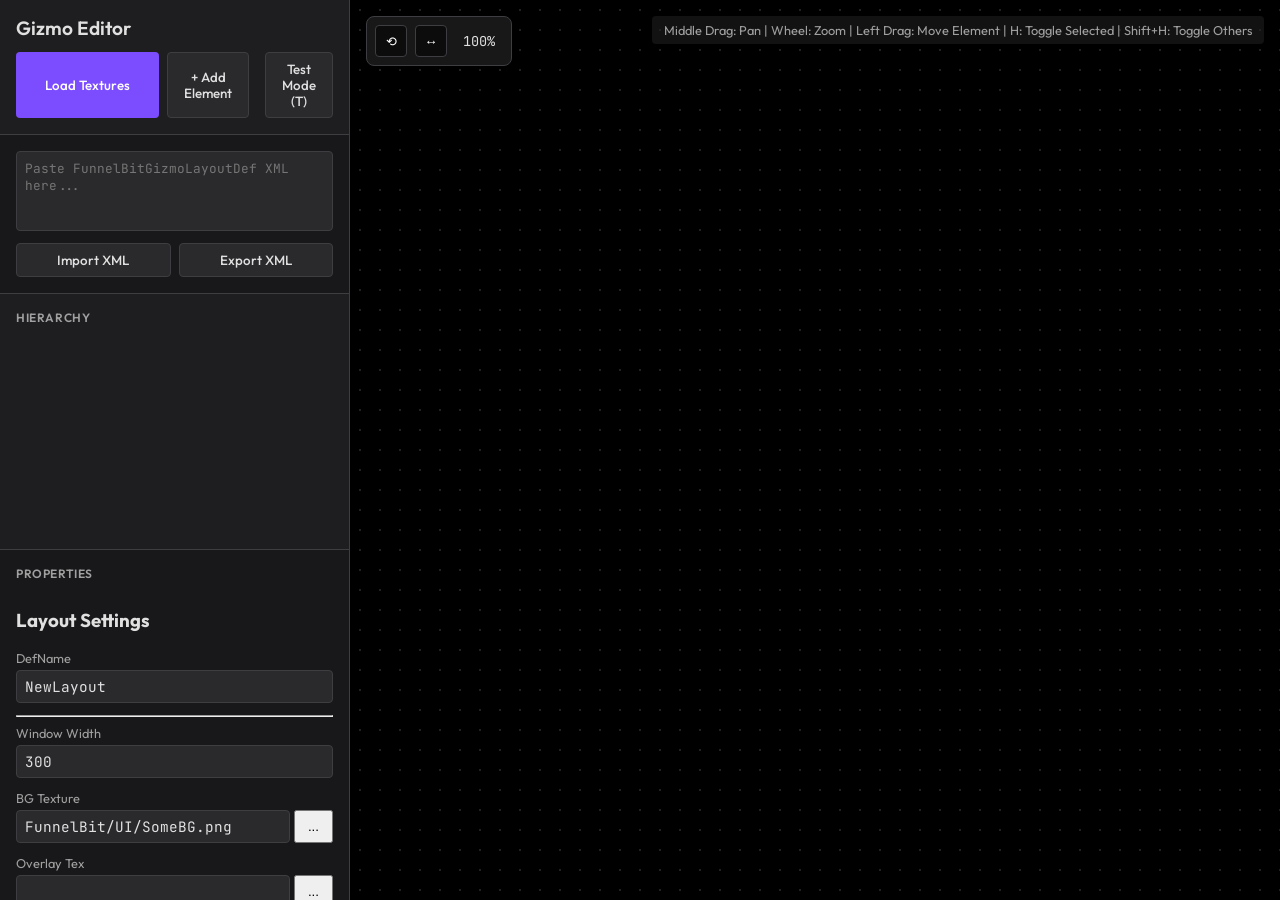
<file: _funnelbit/Tools/GizmoEditor/index.html>
<!DOCTYPE html>
<html lang="en">

<head>
    <meta charset="UTF-8">
    <meta name="viewport" content="width=device-width, initial-scale=1.0">
    <title>FunnelBit Gizmo Editor</title>
    <link rel="stylesheet" href="styles.css">
    <!-- Google Fonts for premium feel as requested -->
    <link rel="preconnect" href="https://fonts.googleapis.com">
    <link rel="preconnect" href="https://fonts.gstatic.com" crossorigin>
    <link
        href="https://fonts.googleapis.com/css2?family=Outfit:wght@300;400;500;600&family=JetBrains+Mono:wght@400&display=swap"
        rel="stylesheet">
    <script>
        window.onerror = function (msg, url, line, col, error) {
            alert("Error: " + msg + "\n" + url + ":" + line + ":" + col);
            return false;
        };
    </script>
</head>

<body>
    <div class="app-container">
        <!-- Sidebar / Editor Panel -->
        <div class="sidebar">
            <div class="sidebar-header">
                <h1>Gizmo Editor</h1>
                <div class="toolbar">
                    <button id="btn-load-tex" class="btn primary">Load Textures</button>
                    <!-- Hidden file input for directory selection -->
                    <input type="file" id="file-input-tex" webkitdirectory directory style="display: none;">
                </div>
            </div>

            <div class="io-panel">
                <textarea id="xml-input" placeholder="Paste FunnelBitGizmoLayoutDef XML here..."></textarea>
                <div class="io-controls">
                    <button id="btn-import" class="btn secondary">Import XML</button>
                    <button id="btn-export" class="btn secondary">Export XML</button>
                </div>
            </div>

            <div class="tree-view-wrapper">
                <div class="section-title">Hierarchy</div>
                <div id="hierarchy-tree" class="tree-view"></div>
            </div>

            <div class="properties-panel">
                <div class="section-title">Properties</div>
                <div id="properties-content" class="properties-content">
                    <div class="empty-state">Select an element to edit properties</div>
                </div>
            </div>
        </div>

        <!-- Main Viewport -->
        <div class="viewport-container" id="viewport-container">
            <div class="viewport-overlay-ui">
                <div class="viewport-controls">
                    <button id="btn-reset-view" class="icon-btn" title="Reset View">⟲</button>
                    <button id="btn-auto-width" class="icon-btn" title="Auto Width from BG">↔</button>
                    <div class="zoom-level" id="zoom-level">100%</div>
                </div>
                <div class="help-hint">
                    Middle Drag: Pan | Wheel: Zoom | Left Drag: Move Element | H: Toggle Selected | Shift+H: Toggle
                    Others
                </div>
            </div>

            <!-- The "World" transformation container -->
            <div id="viewport-world" class="viewport-world">
                <!-- Elements will be rendered here -->
            </div>
        </div>
    </div>

    <!-- Texture Picker Modal -->
    <div id="texture-picker-modal" class="modal hidden">
        <div class="modal-content">
            <div class="modal-header">
                <h2>Select Texture</h2>
                <button class="close-modal">&times;</button>
            </div>
            <div class="modal-body">
                <input type="text" id="texture-search" placeholder="Filter textures...">
                <div id="texture-grid" class="texture-grid"></div>
            </div>
        </div>
    </div>

    <!-- Scripts loaded sequentially for file:// protocol compatibility -->
    <script src="xml.js"></script>
    <script src="app.js"></script>
</body>

</html>
</file>
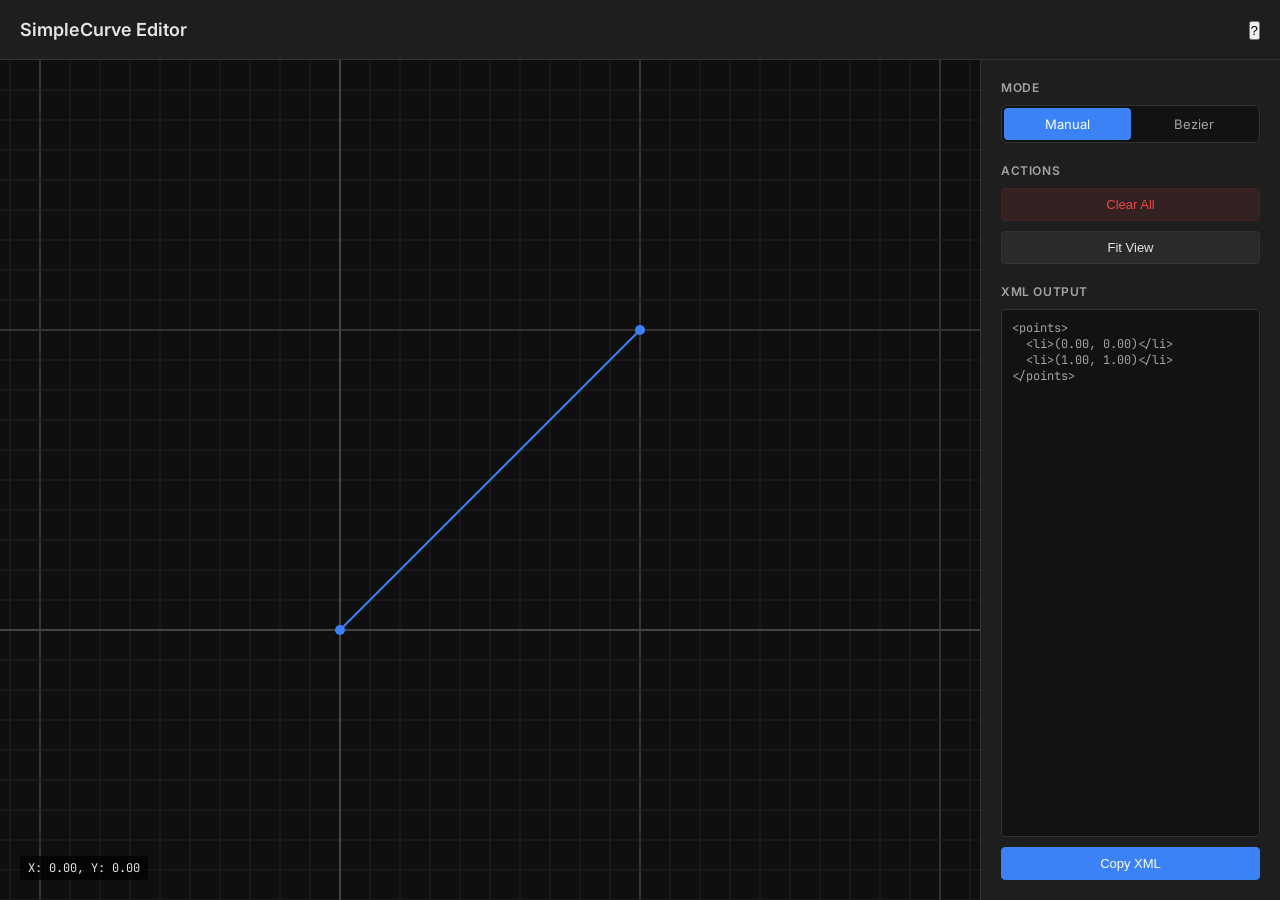
<file: _funnelbit/Tools/SimpleCurveEditor/index.html>
<!DOCTYPE html>
<html lang="en">

<head>
    <meta charset="UTF-8">
    <meta name="viewport" content="width=device-width, initial-scale=1.0">
    <title>RimWorld SimpleCurve Editor</title>
    <link rel="preconnect" href="https://fonts.googleapis.com">
    <link rel="preconnect" href="https://fonts.gstatic.com" crossorigin>
    <link
        href="https://fonts.googleapis.com/css2?family=Inter:wght@400;500;600&family=JetBrains+Mono:wght@400;500&display=swap"
        rel="stylesheet">
    <link rel="stylesheet" href="style.css">
</head>

<body>
    <div class="app-container">
        <header class="app-header">
            <h1>SimpleCurve Editor</h1>
            <div class="header-controls">
                <button id="helpBtn" class="icon-btn" title="Help">?</button>
            </div>
        </header>

        <main class="editor-workspace">
            <div class="canvas-container" id="canvasContainer">
                <canvas id="curveCanvas"></canvas>
                <div class="canvas-overlay">
                    <div class="coords-display" id="coordsDisplay">X: 0.00, Y: 0.00</div>
                </div>
            </div>

            <aside class="sidebar">
                <div class="panel-section">
                    <h2>Mode</h2>
                    <div class="radio-group">
                        <label class="radio-btn">
                            <input type="radio" name="editMode" value="manual" checked>
                            <span>Manual</span>
                        </label>
                        <label class="radio-btn">
                            <input type="radio" name="editMode" value="bezier">
                            <span>Bezier</span>
                        </label>
                    </div>
                </div>

                <div class="panel-section" id="bezierControls" style="display: none;">
                    <h2>Bezier Settings</h2>
                    <div class="control-group">
                        <label>Sampling Mode</label>
                        <div class="radio-group" style="margin-bottom: 8px;">
                            <label class="radio-btn">
                                <input type="radio" name="samplingMode" value="uniform" checked>
                                <span>Uniform</span>
                            </label>
                            <label class="radio-btn">
                                <input type="radio" name="samplingMode" value="curvature">
                                <span>Curvature</span>
                            </label>
                        </div>
                    </div>
                    <div class="control-group">
                        <label for="bezierSamples">Samples</label>
                        <div style="display: flex; gap: 8px; align-items: center;">
                            <input type="range" id="bezierSamplesSlider" min="2" max="50" value="10">
                            <input type="number" id="bezierSamples" value="10" min="2" max="100" style="width: 50px;">
                        </div>
                    </div>
                </div>

                <div class="panel-section">
                    <h2>Actions</h2>
                    <button id="clearBtn" class="btn btn-danger">Clear All</button>
                    <button id="fitBtn" class="btn">Fit View</button>
                </div>

                <div class="panel-section flex-grow">
                    <h2>XML Output</h2>
                    <textarea id="xmlOutput" readonly class="code-editor"></textarea>
                    <button id="copyBtn" class="btn btn-primary">Copy XML</button>
                </div>
            </aside>
        </main>
    </div>
    <script src="script.js"></script>
</body>

</html>
</file>
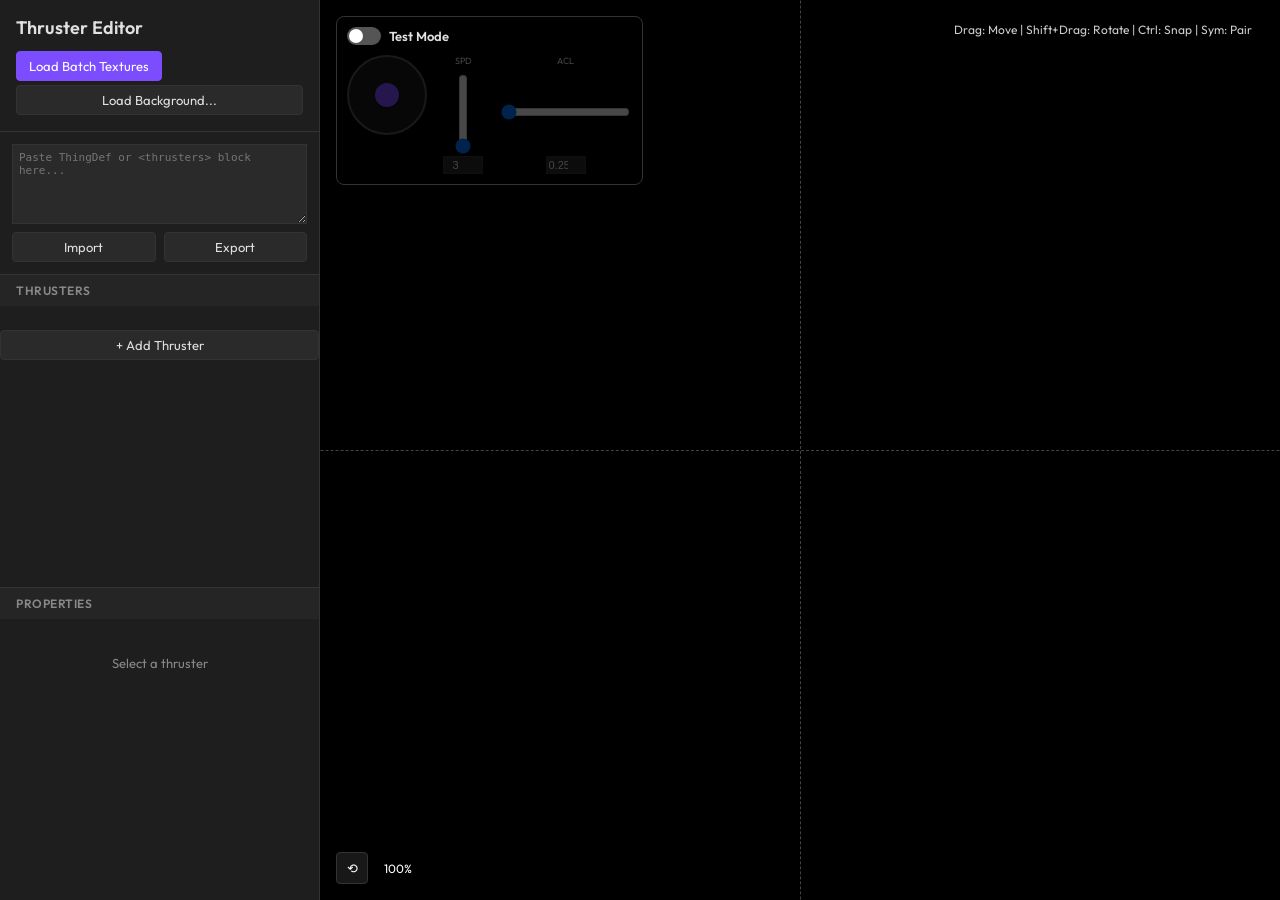
<file: _funnelbit/Tools/ThrusterEditor/index.html>
<!DOCTYPE html>
<html lang="en">

<head>
    <meta charset="UTF-8">
    <meta name="viewport" content="width=device-width, initial-scale=1.0">
    <title>FunnelBit Thruster Editor</title>
    <link rel="stylesheet" href="styles.css">
    <!-- Google Fonts -->
    <link rel="preconnect" href="https://fonts.googleapis.com">
    <link rel="preconnect" href="https://fonts.gstatic.com" crossorigin>
    <link
        href="https://fonts.googleapis.com/css2?family=Outfit:wght@300;400;500;600&family=JetBrains+Mono:wght@400&display=swap"
        rel="stylesheet">
    <script>
        window.onerror = function (msg, url, line, col, error) {
            alert("Error: " + msg + "\n" + url + ":" + line + ":" + col);
            return false;
        };
    </script>
</head>

<body>
    <div class="app-container">
        <!-- Sidebar -->
        <div class="sidebar">
            <div class="sidebar-header">
                <h1>Thruster Editor</h1>
                <div class="toolbar">
                    <button id="btn-load-tex" class="btn primary">Load Batch Textures</button>
                    <input type="file" id="file-input-tex" webkitdirectory directory style="display: none;">

                    <button id="btn-load-bg" class="btn secondary" style="margin-top:4px;">Load Background...</button>
                    <input type="file" id="file-input-bg" accept="image/png" style="display: none;">
                </div>
            </div>

            <div class="io-panel">
                <textarea id="xml-input" placeholder="Paste ThingDef or <thrusters> block here..."></textarea>
                <div class="io-controls">
                    <button id="btn-import" class="btn secondary">Import</button>
                    <button id="btn-export" class="btn secondary">Export</button>
                </div>
            </div>

            <div class="tree-view-wrapper">
                <div class="section-title">Thrusters</div>
                <div id="thruster-list" class="tree-view"></div>
                <button id="btn-add-thruster" class="btn secondary full-width">+ Add Thruster</button>
            </div>

            <div class="properties-panel">
                <div class="section-title">Properties</div>
                <div id="properties-content" class="properties-content">
                    <div class="empty-state">Select a thruster to edit</div>
                </div>
            </div>
        </div>

        <!-- Viewport -->
        <div class="viewport-container" id="viewport-container">
            <div class="viewport-overlay-ui">
                <div class="viewport-controls">
                    <button id="btn-reset-view" class="icon-btn" title="Reset View">⟲</button>
                    <div class="zoom-level" id="zoom-level">100%</div>
                </div>

                <!-- Simulation Controls -->
                <div class="sim-controls">
                    <div class="sim-header">
                        <label class="switch">
                            <input type="checkbox" id="sim-toggle">
                            <span class="slider round"></span>
                        </label>
                        <span>Test Mode</span>
                    </div>
                    <div id="sim-panel" class="sim-panel disabled">
                        <div class="joystick-area">
                            <div id="joystick-base" class="joystick-base">
                                <div id="joystick-knob" class="joystick-knob"></div>
                            </div>
                        </div>
                        <div class="speed-control">
                            <label style="font-size:9px; margin-bottom:2px;">SPD</label>
                            <div class="speed-slider-track">
                                <input type="range" id="sim-speed" min="0" max="3" step="0.1" value="0"
                                    orient="vertical">
                            </div>
                            <input type="number" id="sim-max-speed" value="3" class="speed-input" title="Max Speed">
                        </div>
                        <div class="speed-control">
                            <label style="font-size:9px; margin-bottom:2px;">ACL</label>
                            <div class="speed-slider-track">
                                <input type="range" id="sim-accel" min="0" max="0.25" step="0.01" value="0"
                                    orient="vertical">
                            </div>
                            <input type="number" id="sim-max-accel" value="0.25" class="speed-input" title="Max Accel">
                        </div>
                    </div>
                </div>

                <div class="help-hint">
                    Drag: Move | Shift+Drag: Rotate | Ctrl: Snap | Sym: Pair
                </div>
            </div>

            <div id="viewport-world" class="viewport-world">
                <!-- Content here -->
            </div>
        </div>
    </div>

    <!-- Modal -->
    <div id="modal-overlay" class="modal-overlay" style="display: none;">
        <div class="modal">
            <div class="modal-header">
                <h3>Select Texture</h3>
                <button id="btn-close-modal" class="btn-close">×</button>
            </div>
            <div id="texture-grid" class="texture-grid">
                <!-- Items -->
            </div>
        </div>
    </div>

    <!-- Scripts -->
    <script src="xml.js"></script>
    <script src="app.js"></script>
</body>

</html>
</file>
<file: _funnelbit/Tools/GizmoEditor/styles.css>
:root {
    --bg-dark: #121214;
    --bg-panel: #1e1e20;
    --bg-input: #2a2a2d;
    --border-color: #3e3e42;
    --accent-color: #7c4dff;
    /* FunnelBit-ish purple? */
    --accent-hover: #9975ff;
    --text-main: #e0e0e0;
    --text-dim: #a0a0a0;
    --font-ui: 'Outfit', sans-serif;
    --font-mono: 'JetBrains Mono', monospace;
}

* {
    box-sizing: border-box;
}

body {
    margin: 0;
    padding: 0;
    background-color: var(--bg-dark);
    color: var(--text-main);
    font-family: var(--font-ui);
    height: 100vh;
    overflow: hidden;
}

.app-container {
    display: flex;
    height: 100vh;
    width: 100vw;
}

/* Sidebar */
.sidebar {
    width: 350px;
    background-color: var(--bg-panel);
    border-right: 1px solid var(--border-color);
    display: flex;
    flex-direction: column;
    flex-shrink: 0;
    z-index: 10;
}

.sidebar-header {
    padding: 16px;
    border-bottom: 1px solid var(--border-color);
}

.sidebar-header h1 {
    margin: 0 0 12px 0;
    font-size: 1.2rem;
    font-weight: 600;
    color: var(--text-main);
}

.toolbar {
    display: flex;
    gap: 8px;
}

.section-title {
    font-size: 0.75rem;
    text-transform: uppercase;
    letter-spacing: 0.05em;
    color: var(--text-dim);
    margin: 16px 16px 8px 16px;
    font-weight: 600;
}

/* Buttons */
.btn {
    padding: 8px 16px;
    border: none;
    border-radius: 4px;
    cursor: pointer;
    font-family: var(--font-ui);
    font-weight: 500;
    transition: background 0.2s;
}

.btn.primary {
    background-color: var(--accent-color);
    color: white;
    width: 100%;
}

.btn.primary:hover {
    background-color: var(--accent-hover);
}

.btn.secondary {
    background-color: var(--bg-input);
    color: var(--text-main);
    border: 1px solid var(--border-color);
}

.btn.secondary:hover {
    background-color: var(--border-color);
}

.icon-btn {
    background: rgba(0, 0, 0, 0.5);
    border: 1px solid var(--border-color);
    color: white;
    width: 32px;
    height: 32px;
    border-radius: 4px;
    cursor: pointer;
    display: flex;
    align-items: center;
    justify-content: center;
    transition: background 0.2s;
}

.icon-btn:hover {
    background: var(--accent-color);
}

/* I/O Panel */
.io-panel {
    padding: 16px;
    border-bottom: 1px solid var(--border-color);
    background-color: #18181a;
}

#xml-input {
    width: 100%;
    height: 80px;
    background-color: var(--bg-input);
    border: 1px solid var(--border-color);
    color: var(--text-dim);
    font-family: var(--font-mono);
    font-size: 0.8rem;
    padding: 8px;
    border-radius: 4px;
    resize: none;
    margin-bottom: 8px;
}

#xml-input:focus {
    color: var(--text-main);
    border-color: var(--accent-color);
    outline: none;
}

.io-controls {
    display: flex;
    gap: 8px;
}

.io-controls button {
    flex: 1;
}

/* Tree View */
.tree-view-wrapper {
    flex: 1;
    overflow-y: auto;
    border-bottom: 1px solid var(--border-color);
    min-height: 150px;
}

.tree-view {
    padding: 0 8px 16px 8px;
}

.tree-node {
    padding: 4px 8px;
    cursor: pointer;
    border-radius: 4px;
    font-size: 0.9rem;
    display: flex;
    align-items: center;
    color: var(--text-dim);
}

.tree-node:hover {
    background-color: rgba(255, 255, 255, 0.05);
    color: var(--text-main);
}

.tree-node.selected {
    background-color: rgba(124, 77, 255, 0.2);
    color: var(--accent-hover);
    border-left: 2px solid var(--accent-color);
}

.tree-indent {
    margin-left: 16px;
}

/* Properties Panel */
.properties-panel {
    height: 350px;
    overflow-y: auto;
    background-color: #18181a;
    display: flex;
    flex-direction: column;
}

.properties-content {
    padding: 0 16px 32px 16px;
}

.prop-row {
    margin-bottom: 12px;
}

.prop-label {
    display: block;
    font-size: 0.8rem;
    color: var(--text-dim);
    margin-bottom: 4px;
}

.prop-input {
    width: 100%;
    background-color: var(--bg-input);
    border: 1px solid var(--border-color);
    color: var(--text-main);
    padding: 6px 8px;
    border-radius: 4px;
    font-family: var(--font-mono);
    font-size: 0.9rem;
}

.prop-input:focus {
    border-color: var(--accent-color);
    outline: none;
}

.prop-group-h {
    display: flex;
    gap: 8px;
}

.prop-group-h .prop-input {
    flex: 1;
}

.texture-input-group {
    display: flex;
    gap: 4px;
}

.texture-input-group button {
    padding: 0 12px;
}

/* Viewport */
.viewport-container {
    flex: 1;
    background-color: #000;
    /* Dark bg for contrast */
    background-image: radial-gradient(#222 1px, transparent 1px);
    background-size: 20px 20px;
    position: relative;
    overflow: hidden;
    user-select: none;
}

.viewport-overlay-ui {
    position: absolute;
    top: 16px;
    left: 16px;
    right: 16px;
    pointer-events: none;
    /* Let clicks pass through to canvas */
    display: flex;
    justify-content: space-between;
    align-items: flex-start;
    z-index: 100;
}

.viewport-controls {
    pointer-events: auto;
    display: flex;
    gap: 8px;
    background: rgba(30, 30, 32, 0.8);
    backdrop-filter: blur(4px);
    padding: 8px;
    border-radius: 8px;
    border: 1px solid var(--border-color);
}

.help-hint {
    background: rgba(30, 30, 32, 0.6);
    padding: 6px 12px;
    border-radius: 4px;
    font-size: 0.8rem;
    color: var(--text-dim);
}

.zoom-level {
    display: flex;
    align-items: center;
    padding: 0 8px;
    font-family: var(--font-mono);
    font-size: 0.85rem;
    color: var(--text-main);
}

/* The World - transformed container */
.viewport-world {
    position: absolute;
    top: 0;
    left: 0;
    width: 0;
    height: 0;
    /* Transformation will be applied via JS inline styles */
    transform-origin: 0 0;
}

/* Gizmo Elements in Viewport */
.gizmo-anchor {
    /* Positioned absolute by JS */
    width: 0;
    height: 0;
    pointer-events: none;
    /* Container itself has no size */
    z-index: 10;
}

.gizmo-hitbox {
    position: absolute;
    border: 1px dashed rgba(255, 255, 255, 0.2);
    /* Faint interaction area */
    pointer-events: auto;
    cursor: move;
    /* Interaction area is for moving */
    box-sizing: border-box;
}

.gizmo-hitbox:hover {
    background: rgba(255, 255, 255, 0.05);
    border-color: rgba(255, 255, 255, 0.4);
}

.gizmo-hitbox.selected {
    border-color: var(--text-dim);
    /* Interaction area selected but not main focus if element box exists */
    z-index: 90;
}

.gizmo-element-box {
    position: absolute;
    border: 2px solid var(--accent-color);
    /* Main Element Body */
    pointer-events: none;
    /* Let clicks pass unless resize handles */
    box-sizing: border-box;
    z-index: 100;
}

.visuals-root {
    position: absolute;
    top: 0;
    left: 0;
    width: 0;
    height: 0;
    pointer-events: none;
}

.visual-node {
    position: absolute;
    background-size: 100% 100%;
    /* Stretch to size usually */
    background-repeat: no-repeat;
    pointer-events: none;
    /* Visual nodes not clickable by default as requested */
}

/* Selected Visual Node (Interactive) */
.visual-node.interactive {
    pointer-events: auto;
    outline: 1px solid var(--accent-hover);
    /* Use outline to avoid affecting box size/background */
    cursor: move;
    z-index: 110;
}

/* Resize Handles */
.resize-handle {
    position: absolute;
    width: 10px;
    height: 10px;
    background: var(--accent-color);
    border: 1px solid white;
    z-index: 200;
}

.resize-handle.se {
    bottom: -5px;
    right: -5px;
    cursor: se-resize;
}

.resize-handle.sw {
    bottom: -5px;
    left: -5px;
    cursor: sw-resize;
}

.resize-handle.ne {
    top: -5px;
    right: -5px;
    cursor: ne-resize;
}

.resize-handle.nw {
    top: -5px;
    left: -5px;
    cursor: nw-resize;
}

/* Texture Modal */
.modal {
    position: fixed;
    top: 0;
    left: 0;
    right: 0;
    bottom: 0;
    background: rgba(0, 0, 0, 0.8);
    z-index: 2000;
    display: flex;
    justify-content: center;
    align-items: center;
}

.modal.hidden {
    display: none;
}

.modal-content {
    background: var(--bg-panel);
    width: 800px;
    height: 600px;
    border-radius: 8px;
    display: flex;
    flex-direction: column;
    border: 1px solid var(--border-color);
}

.modal-header {
    padding: 16px;
    border-bottom: 1px solid var(--border-color);
    display: flex;
    justify-content: space-between;
    align-items: center;
}

.modal-body {
    flex: 1;
    overflow-y: auto;
    padding: 16px;
    display: flex;
    flex-direction: column;
}

.texture-grid {
    display: flex;
    flex-wrap: wrap;
    gap: 16px;
    margin-top: 16px;
}

.texture-item {
    width: 120px;
    height: 140px;
    background: var(--bg-input);
    border: 1px solid var(--border-color);
    border-radius: 4px;
    display: flex;
    flex-direction: column;
    cursor: pointer;
}

.texture-item:hover {
    border-color: var(--accent-color);
    background: #333;
}

.texture-thumb {
    width: 100%;
    height: 100px;
    object-fit: contain;
    background: #000;
    border-bottom: 1px solid var(--border-color);
    padding: 4px;
}

.texture-name {
    padding: 8px;
    font-size: 0.75rem;
    text-align: center;
    overflow: hidden;
    text-overflow: ellipsis;
    white-space: nowrap;
}
</file>
<file: _funnelbit/Tools/SimpleCurveEditor/style.css>
:root {
    --bg-dark: #121212;
    --bg-panel: #1e1e1e;
    --bg-hover: #2a2a2a;
    --border-color: #333;
    --accent-color: #3b82f6;
    --accent-hover: #2563eb;
    --text-primary: #e5e5e5;
    --text-secondary: #a3a3a3;
    --font-ui: 'Inter', sans-serif;
    --font-mono: 'JetBrains Mono', monospace;
    --danger-color: #ef4444;
}

* {
    box-sizing: border-box;
    margin: 0;
    padding: 0;
}

body {
    font-family: var(--font-ui);
    background-color: var(--bg-dark);
    color: var(--text-primary);
    height: 100vh;
    overflow: hidden;
}

.app-container {
    display: flex;
    flex-direction: column;
    height: 100%;
}

.app-header {
    height: 60px;
    background-color: var(--bg-panel);
    border-bottom: 1px solid var(--border-color);
    display: flex;
    align-items: center;
    justify-content: space-between;
    padding: 0 20px;
}

.app-header h1 {
    font-size: 18px;
    font-weight: 600;
}

.editor-workspace {
    display: flex;
    flex: 1;
    overflow: hidden;
}

.canvas-container {
    flex: 1;
    position: relative;
    background-color: #0f0f0f;
    overflow: hidden;
    cursor: crosshair;
}

.canvas-container canvas {
    display: block;
}

.canvas-overlay {
    position: absolute;
    bottom: 20px;
    left: 20px;
    pointer-events: none;
}

.coords-display {
    background: rgba(0, 0, 0, 0.7);
    padding: 4px 8px;
    border-radius: 4px;
    font-family: var(--font-mono);
    font-size: 12px;
}

.sidebar {
    width: 300px;
    background-color: var(--bg-panel);
    border-left: 1px solid var(--border-color);
    display: flex;
    flex-direction: column;
    padding: 20px;
    gap: 20px;
    overflow-y: auto;
}

.panel-section {
    display: flex;
    flex-direction: column;
    gap: 10px;
}

.panel-section.flex-grow {
    flex: 1;
}

h2 {
    font-size: 12px;
    text-transform: uppercase;
    color: var(--text-secondary);
    letter-spacing: 0.05em;
    font-weight: 600;
}

/* Controls */
.radio-group {
    display: flex;
    background: var(--bg-dark);
    padding: 2px;
    border-radius: 6px;
    border: 1px solid var(--border-color);
}

.radio-btn {
    flex: 1;
    text-align: center;
    cursor: pointer;
    position: relative;
}

.radio-btn input {
    position: absolute;
    opacity: 0;
}

.radio-btn span {
    display: block;
    padding: 8px 0;
    font-size: 13px;
    border-radius: 4px;
    transition: all 0.2s;
    color: var(--text-secondary);
}

.radio-btn input:checked+span {
    background: var(--accent-color);
    color: white;
}

.control-group {
    display: flex;
    justify-content: space-between;
    align-items: center;
}

.control-group label {
    font-size: 13px;
}

input[type="number"] {
    background: var(--bg-dark);
    border: 1px solid var(--border-color);
    color: var(--text-primary);
    padding: 6px;
    border-radius: 4px;
    width: 80px;
    font-family: var(--font-mono);
}

input[type="number"]:focus {
    border-color: var(--accent-color);
    outline: none;
}

.btn {
    background: var(--bg-hover);
    color: var(--text-primary);
    border: 1px solid var(--border-color);
    padding: 8px 12px;
    border-radius: 4px;
    font-size: 13px;
    cursor: pointer;
    font-weight: 500;
    transition: all 0.2s;
}

.btn:hover {
    background: var(--bg-hover);
    border-color: var(--text-secondary);
}

.btn-primary {
    background: var(--accent-color);
    border-color: var(--accent-color);
    color: white;
}

.btn-primary:hover {
    background: var(--accent-hover);
}

.btn-danger {
    color: var(--danger-color);
    border-color: #442222;
    background: rgba(239, 68, 68, 0.1);
}

.btn-danger:hover {
    background: rgba(239, 68, 68, 0.2);
}

.code-editor {
    flex: 1;
    background: var(--bg-dark);
    border: 1px solid var(--border-color);
    color: var(--text-secondary);
    font-family: var(--font-mono);
    font-size: 12px;
    padding: 10px;
    resize: none;
    border-radius: 4px;
    white-space: pre;
    min-height: 200px;
}

.code-editor:focus {
    outline: none;
    border-color: var(--accent-color);
}
</file>
<file: _funnelbit/Tools/ThrusterEditor/styles.css>
:root {
    --bg-dark: #121212;
    --bg-panel: #1e1e1e;
    --bg-input: #2a2a2a;
    --border: #333;
    --text-main: #e0e0e0;
    --text-muted: #888;
    --accent: #7c4dff;
    --accent-hover: #9a75ff;
    --font-ui: 'Outfit', sans-serif;
    --font-mono: 'JetBrains Mono', monospace;
}

* {
    box-sizing: border-box;
}

body,
html {
    margin: 0;
    padding: 0;
    height: 100%;
    overflow: hidden;
    background: var(--bg-dark);
    color: var(--text-main);
    font-family: var(--font-ui);
}

.app-container {
    display: flex;
    height: 100%;
}

.sidebar {
    width: 320px;
    background: var(--bg-panel);
    border-right: 1px solid var(--border);
    display: flex;
    flex-direction: column;
    flex-shrink: 0;
}

.sidebar-header {
    padding: 16px;
    border-bottom: 1px solid var(--border);
}

.sidebar-header h1 {
    margin: 0 0 12px 0;
    font-size: 18px;
    font-weight: 600;
}

.btn {
    background: var(--bg-input);
    border: 1px solid var(--border);
    color: var(--text-main);
    padding: 6px 12px;
    cursor: pointer;
    border-radius: 4px;
    font-family: var(--font-ui);
    font-size: 13px;
    transition: all 0.2s;
}

.btn:hover {
    border-color: var(--accent);
}

.btn.primary {
    background: var(--accent);
    border-color: var(--accent);
    color: #fff;
}

.btn.primary:hover {
    background: var(--accent-hover);
}

.btn.secondary {
    width: 100%;
}

.btn.full-width {
    width: 100%;
    margin-top: 8px;
}

.io-panel {
    padding: 12px;
    border-bottom: 1px solid var(--border);
}

textarea {
    width: 100%;
    height: 80px;
    background: var(--bg-input);
    border: 1px solid var(--border);
    color: var(--text-mono);
    font-size: 11px;
    padding: 6px;
    resize: vertical;
    display: block;
    margin-bottom: 8px;
}

.io-controls {
    display: flex;
    gap: 8px;
}

.section-title {
    padding: 8px 16px;
    font-size: 12px;
    font-weight: 600;
    color: var(--text-muted);
    text-transform: uppercase;
    letter-spacing: 0.5px;
    background: rgba(255, 255, 255, 0.03);
}

.tree-view-wrapper {
    flex: 1;
    overflow-y: auto;
    display: flex;
    flex-direction: column;
    border-bottom: 1px solid var(--border);
    min-height: 150px;
}

.tree-view {
    padding: 8px 0;
}

.tree-node {
    padding: 6px 16px;
    cursor: pointer;
    font-size: 13px;
    display: flex;
    align-items: center;
    justify-content: space-between;
}

.tree-node:hover {
    background: rgba(255, 255, 255, 0.05);
}

.tree-node.selected {
    background: rgba(124, 77, 255, 0.2);
    border-left: 2px solid var(--accent);
}

.pair-icon {
    font-size: 10px;
    color: var(--text-muted);
    margin-left: auto;
}

.properties-panel {
    flex: 1;
    overflow-y: auto;
    display: flex;
    flex-direction: column;
}

.properties-content {
    padding: 16px;
}

.prop-row {
    margin-bottom: 10px;
    display: flex;
    align-items: center;
    justify-content: space-between;
}

.prop-label {
    font-size: 12px;
    color: var(--text-muted);
    width: 80px;
}

.prop-input {
    flex: 1;
    background: var(--bg-input);
    border: 1px solid var(--border);
    color: var(--text-main);
    padding: 4px 8px;
    border-radius: 3px;
    font-family: var(--font-mono);
    font-size: 12px;
    width: 100%;
}

.prop-group-h {
    display: flex;
    gap: 4px;
    flex: 1;
}

/* Viewport */
.viewport-container {
    flex: 1;
    position: relative;
    overflow: hidden;
    background: #000;
    cursor: default;
}

.viewport-overlay-ui {
    position: absolute;
    top: 0;
    left: 0;
    right: 0;
    bottom: 0;
    pointer-events: none;
    z-index: 100;
}

.viewport-controls {
    pointer-events: auto;
    display: flex;
    gap: 8px;
    align-items: center;
    position: absolute;
    bottom: 16px;
    left: 16px;
}

.icon-btn {
    background: rgba(30, 30, 30, 0.8);
    border: 1px solid var(--border);
    color: #fff;
    width: 32px;
    height: 32px;
    border-radius: 4px;
    cursor: pointer;
    display: flex;
    align-items: center;
    justify-content: center;
}

.zoom-level {
    background: rgba(0, 0, 0, 0.5);
    padding: 4px 8px;
    border-radius: 4px;
    font-size: 12px;
    color: #fff;
}

.help-hint {
    background: rgba(0, 0, 0, 0.5);
    padding: 6px 12px;
    border-radius: 20px;
    font-size: 12px;
    color: rgba(255, 255, 255, 0.8);
    position: absolute;
    top: 16px;
    right: 16px;
}

.viewport-world {
    position: absolute;
    top: 0;
    left: 0;
    width: 0;
    height: 0;
    transform-origin: 0 0;
}

/* Gizmos */
.thruster-gizmo {
    position: absolute;
    width: 0;
    height: 0;
}

.thruster-point {
    position: absolute;
    width: 10px;
    height: 10px;
    background: rgba(124, 77, 255, 0.5);
    border: 1px solid var(--accent);
    border-radius: 50%;
    transform: translate(-50%, -50%);
    cursor: move;
    transition: background 0.1s;
}

.thruster-point:hover {
    background: var(--accent);
}

.thruster-point.selected {
    background: #fff;
    border-color: var(--accent);
    z-index: 10;
    width: 12px;
    height: 12px;
}

.thruster-arrow {
    position: absolute;
    height: 2px;
    background: yellow;
    transform-origin: 0 50%;
    pointer-events: none;
    margin-top: -1px;
    /* Center (half of height) */
    z-index: 5;
    /* Below point (z-10) */
}

/* Arrowhead removed as requested */
.thruster-arrow::after {
    content: none;
}

/* Paired visual feedback */
.thruster-point.paired {
    border-color: #00e5ff;
}

.empty-state {
    text-align: center;
    color: var(--text-muted);
    font-size: 13px;
    margin-top: 20px;
}

/* Modal */
.modal-overlay {
    position: fixed;
    top: 0;
    left: 0;
    right: 0;
    bottom: 0;
    background: rgba(0, 0, 0, 0.7);
    z-index: 1000;
    display: flex;
    align-items: center;
    justify-content: center;
}

.modal {
    background: var(--bg-panel);
    border: 1px solid var(--border);
    width: 600px;
    max-height: 80vh;
    display: flex;
    flex-direction: column;
}

.modal-header {
    padding: 12px 16px;
    background: var(--bg-input);
    border-bottom: 1px solid var(--border);
    display: flex;
    justify-content: space-between;
    align-items: center;
}

.modal-header h3 {
    margin: 0;
    font-size: 14px;
}

.btn-close {
    background: none;
    border: none;
    color: #fff;
    font-size: 20px;
    cursor: pointer;
}

.texture-grid {
    flex: 1;
    overflow-y: auto;
    padding: 16px;
    display: grid;
    grid-template-columns: repeat(auto-fill, minmax(80px, 1fr));
    gap: 8px;
}

.tex-item {
    aspect-ratio: 1;
    border: 1px solid var(--border);
    background: #000;
    cursor: pointer;
    display: flex;
    flex-direction: column;
    align-items: center;
    justify-content: center;
    padding: 4px;
}

.tex-item:hover {
    border-color: var(--accent);
}

.tex-item img {
    max-width: 100%;
    max-height: 80%;
    object-fit: contain;
}

.tex-item span {
    font-size: 10px;
    color: #aaa;
    margin-top: 4px;
    text-overflow: ellipsis;
    overflow: hidden;
    white-space: nowrap;
    width: 100%;
    text-align: center;
}

/* Simulation UI */
.sim-controls {
    pointer-events: auto;
    background: rgba(0, 0, 0, 0.6);
    padding: 10px;
    border-radius: 8px;
    border: 1px solid var(--border);
    /* margin-left: 20px; Removed */
    display: flex;
    flex-direction: column;
    gap: 10px;
    position: absolute;
    top: 16px;
    left: 16px;
}

.sim-header {
    display: flex;
    align-items: center;
    gap: 8px;
    color: var(--text-main);
    font-size: 13px;
    font-weight: 600;
}

.sim-panel {
    display: flex;
    gap: 16px;
    transition: opacity 0.3s;
}

.sim-panel.disabled {
    opacity: 0.3;
    pointer-events: none;
}

/* Switch */
.switch {
    position: relative;
    display: inline-block;
    width: 34px;
    height: 18px;
}

.switch input {
    opacity: 0;
    width: 0;
    height: 0;
}

.slider {
    position: absolute;
    cursor: pointer;
    top: 0;
    left: 0;
    right: 0;
    bottom: 0;
    background-color: #555;
    transition: .4s;
    border-radius: 34px;
}

.slider:before {
    position: absolute;
    content: "";
    height: 14px;
    width: 14px;
    left: 2px;
    bottom: 2px;
    background-color: white;
    transition: .4s;
    border-radius: 50%;
}

input:checked+.slider {
    background-color: var(--accent);
}

input:checked+.slider:before {
    transform: translateX(16px);
}

/* Joystick */
.joystick-area {
    width: 80px;
    height: 80px;
    display: flex;
    align-items: center;
    justify-content: center;
}

.joystick-base {
    width: 80px;
    height: 80px;
    background: rgba(255, 255, 255, 0.1);
    border: 2px solid #555;
    border-radius: 50%;
    position: relative;
}

.joystick-knob {
    width: 24px;
    height: 24px;
    background: var(--accent);
    border-radius: 50%;
    position: absolute;
    top: 50%;
    left: 50%;
    transform: translate(-50%, -50%);
    cursor: grab;
    box-shadow: 0 2px 4px rgba(0, 0, 0, 0.5);
}

.joystick-knob:active {
    cursor: grabbing;
    background: var(--accent-hover);
}

/* Speed Slider */
.speed-control {
    display: flex;
    flex-direction: column;
    align-items: center;
    gap: 4px;
}

.speed-slider-track {
    height: 80px;
    display: flex;
    justify-content: center;
}

#sim-speed {
    writing-mode: bt-lr;
    /* IE/Edge */
    -webkit-appearance: slider-vertical;
    /* Webkit */
    width: 8px;
    height: 100%;
    background: #444;
}

.speed-input {
    width: 40px;
    text-align: center;
    background: var(--bg-input);
    border: 1px solid var(--border);
    color: var(--text-mono);
    font-size: 11px;
    padding: 2px;
}
</file>
